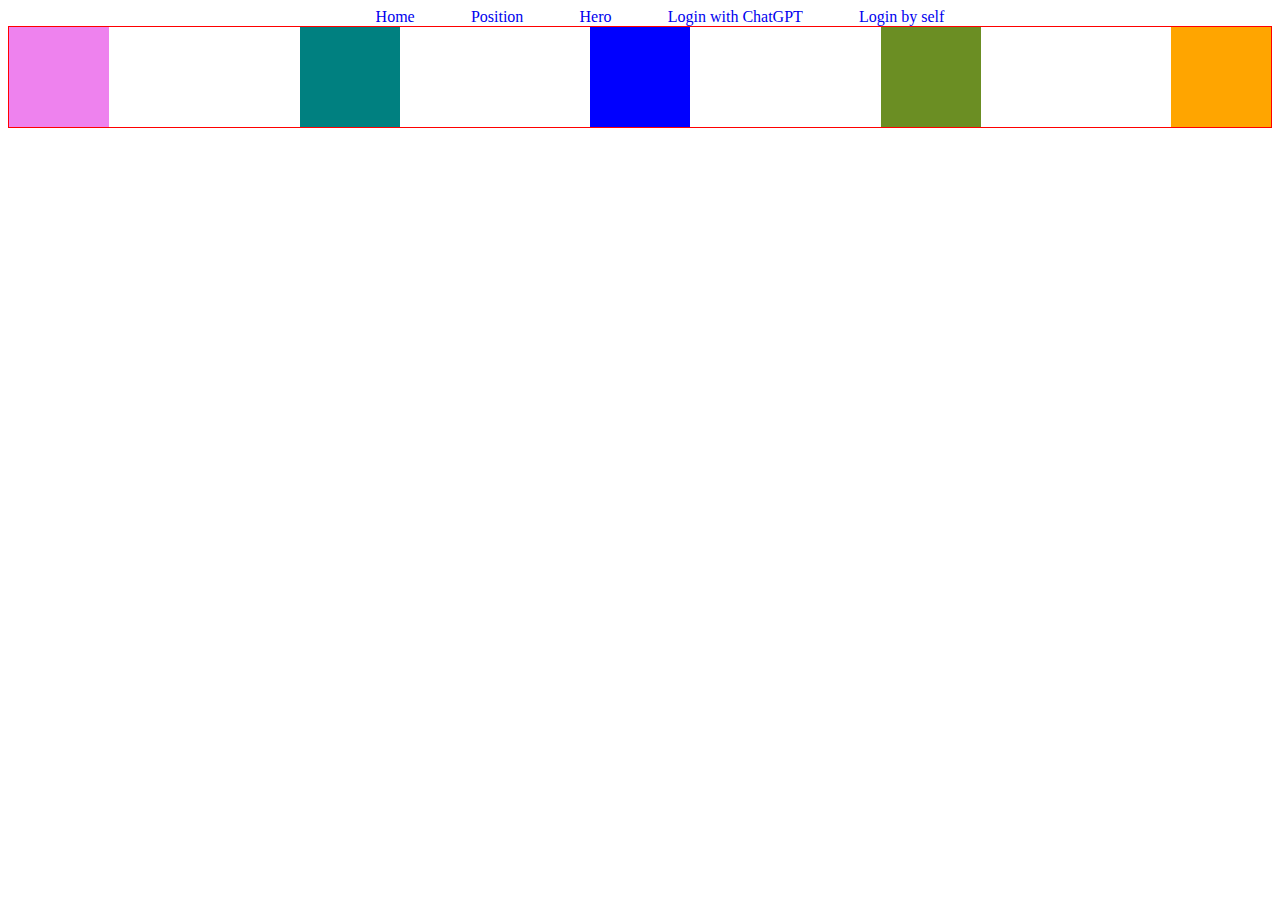
<file: index.html>
<!doctype html>
<html lang="en">
  <head>
    <meta charset="UTF-8" />
    <meta name="viewport" content="width=device-width, initial-scale=1.0" />
    <title>Flex Grid</title>
  </head>

  <body>
    <div style="width: 100%">
      <ul
        style="
          display: flex;
          width: 45%;
          justify-content: space-between;
          margin: auto;
          list-style-type: none;
        "
      >
        <li>
          <a style="text-decoration: none" href="./index.html" target="_blank"
            >Home</a
          >
        </li>
        <li>
          <a
            style="text-decoration: none"
            href="./caramel_macarons.html"
            target="_blank"
            >Position</a
          >
        </li>
        <li>
          <a
            style="text-decoration: none"
            href="./hero_page.html"
            target="_blank"
            >Hero</a
          >
        </li>
        <li>
          <a
            style="text-decoration: none"
            href="./login-chat.html"
            target="_blank"
            >Login with ChatGPT</a
          >
        </li>
        <li>
          <a
            style="text-decoration: none"
            href="./login-self.html"
            target="_blank"
            >Login by self</a
          >
        </li>
      </ul>
    </div>
    <div
      class="container"
      style="
        border: 1px solid red;
        display: flex;
        justify-content: space-between;
      "
    >
      <div style="width: 100px; height: 100px; background-color: violet"></div>
      <div style="width: 100px; height: 100px; background-color: teal"></div>
      <div style="width: 100px; height: 100px; background-color: blue"></div>
      <div
        style="width: 100px; height: 100px; background-color: olivedrab"
      ></div>
      <div style="width: 100px; height: 100px; background-color: orange"></div>
    </div>
  </body>
</html>
</file>
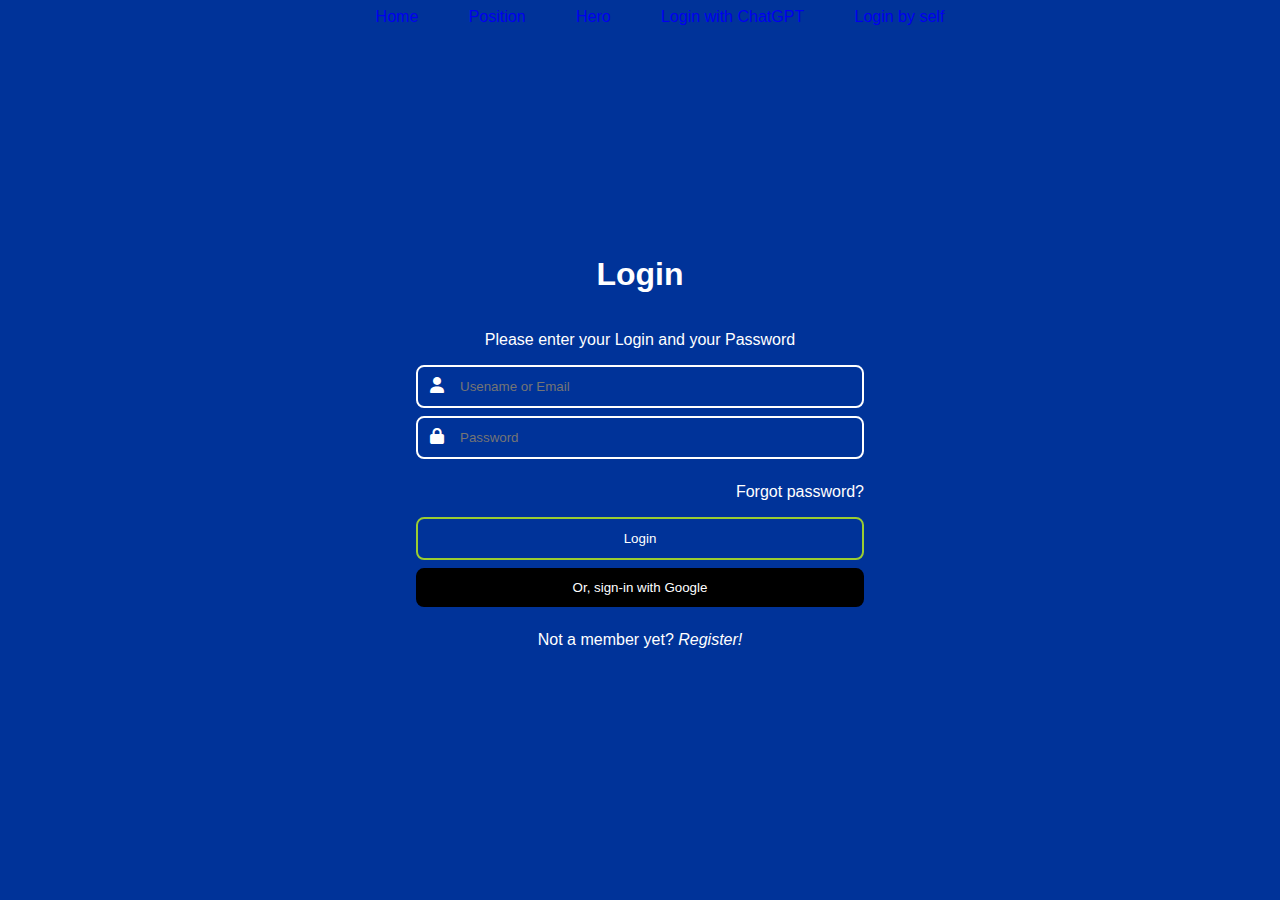
<file: login-self.html>
<!doctype html>
<html lang="en">
  <head>
    <meta charset="UTF-8" />
    <meta name="viewport" content="width=device-width, initial-scale=1.0" />
    <title>Login</title>
    <link
      rel="stylesheet"
      href="https://cdnjs.cloudflare.com/ajax/libs/font-awesome/6.0.0-beta3/css/all.min.css"
    />
  </head>

  <body>
    <style>
      * {
        font-family: Arial, Helvetica, sans-serif;
      }

      body {
        background-color: #003399;
        color: white;
      }

      .container {
        width: 35%;
        /* adjust self */
        position: absolute;
        top: 50%;
        left: 50%;
        transform: translate(-50%, -50%);
        /* adjust child */
        display: flex;
        flex-direction: column;
        align-items: center;
      }

      form,
      input[type='text'],
      button {
        width: 100%;
        box-sizing: border-box;
      }

      form,
      .input-text,
      .button-group {
        display: flex;
        flex-direction: column;
      }

      .input-text,
      .button-group {
        gap: 8px;
      }

      .input-text > p {
        align-self: flex-end;
      }

      .button-group > p {
        align-self: center;
      }

      .button-group > p > span {
        font-style: italic;
      }

      input[type='text'],
      button {
        padding: 12px;
        border-radius: 8px;
        border: none;
      }

      input[type='text'] {
        padding-left: 42px;
        background-color: transparent;
        border: 2px solid white;
      }

      .i-g {
        position: relative;
      }

      .i-g > i {
        position: absolute;
        transform: translate(100%, 75%);
      }

      .button-group button {
        color: white;
      }

      .login {
        background-color: transparent;
        border: 2px solid yellowgreen;
      }

      .google {
        background-color: black;
      }
    </style>
    <div style="width: 100%">
      <ul
        style="
          display: flex;
          width: 45%;
          justify-content: space-between;
          margin: auto;
          list-style-type: none;
        "
      >
        <li>
          <a style="text-decoration: none" href="./index.html" target="_blank"
            >Home</a
          >
        </li>
        <li>
          <a
            style="text-decoration: none"
            href="./caramel_macarons.html"
            target="_blank"
            >Position</a
          >
        </li>
        <li>
          <a
            style="text-decoration: none"
            href="./hero_page.html"
            target="_blank"
            >Hero</a
          >
        </li>
        <li>
          <a
            style="text-decoration: none"
            href="./login-chat.html"
            target="_blank"
            >Login with ChatGPT</a
          >
        </li>
        <li>
          <a
            style="text-decoration: none"
            href="./login-self.html"
            target="_blank"
            >Login by self</a
          >
        </li>
      </ul>
    </div>
    <div class="container">
      <h1>Login</h1>
      <p>Please enter your Login and your Password</p>
      <form>
        <div class="input-text">
          <div class="i-g">
            <i class="fa fa-user"></i>
            <input type="text" placeholder="Usename or Email" />
          </div>
          <div class="i-g">
            <i class="fa fa-lock"></i>
            <input type="text" placeholder="Password" />
          </div>
          <p>Forgot password?</p>
        </div>
        <div class="button-group">
          <button class="login">Login</button>
          <button class="google">Or, sign-in with Google</button>
          <p>Not a member yet? <span>Register!</span></p>
        </div>
      </form>
    </div>
  </body>
</html>
</file>
